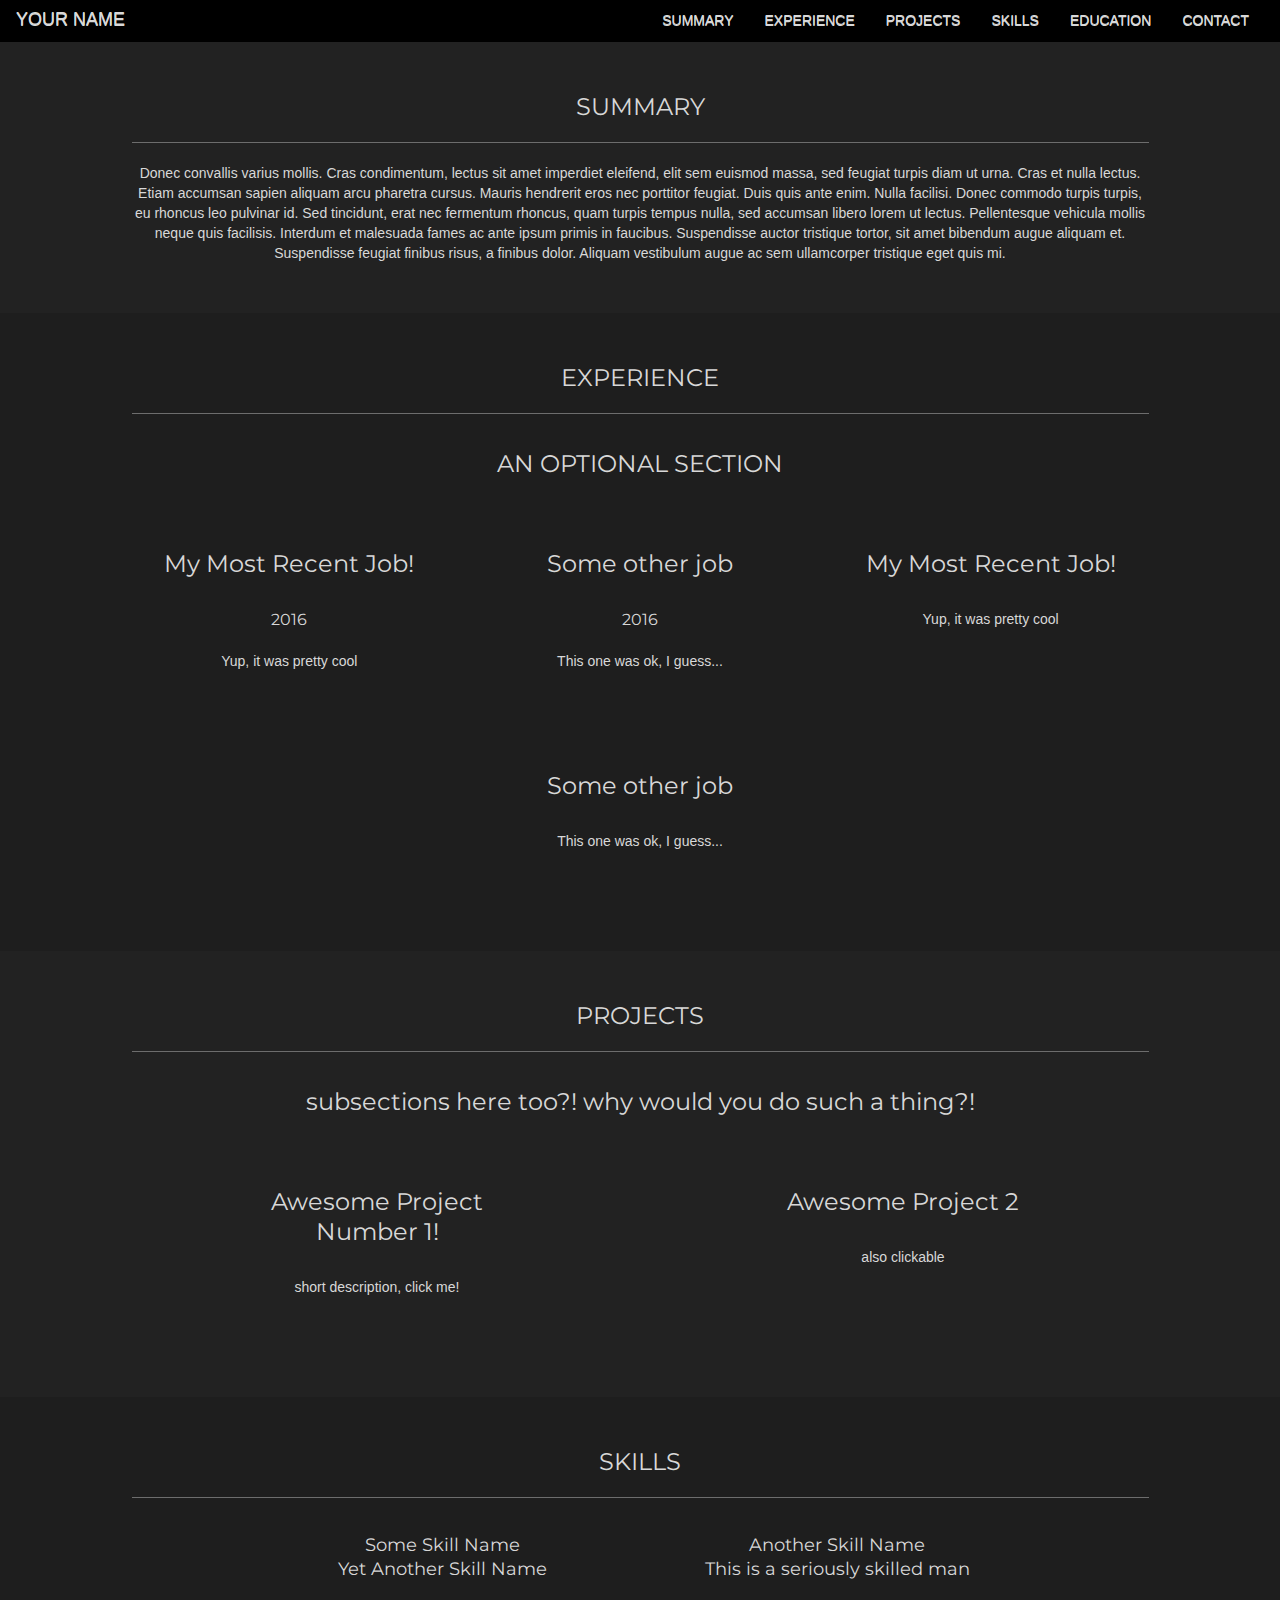
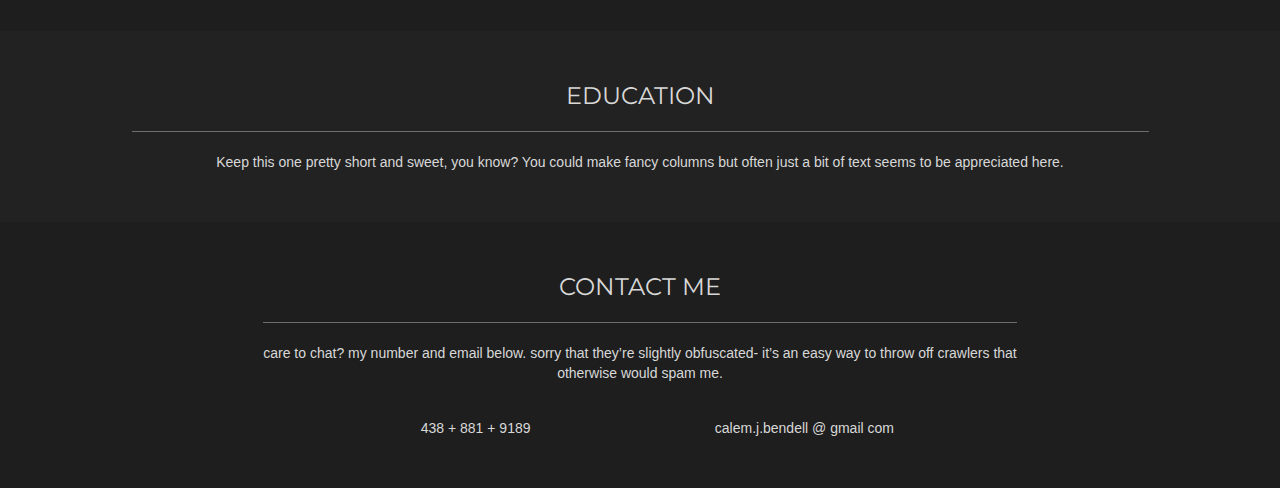
<file: index.html>
<!DOCTYPE html>
<html lang="en-us">
    <head>
        <meta charset="utf-8">
<meta http-equiv="X-UA-Compatible" content="IE=edge">
<meta name="viewport" content="width=device-width, initial-scale=1">
<meta name="author" content="your name">
<meta name="description" content="your resume&#39;s description">
<meta name="generator" content="Hugo 0.15" />
<title>your name</title>
<link rel="shortcut icon" href="http://calben.github.io/hugo-flatly-dark-resume-theme/favicon.ico">
<link rel="stylesheet" href="http://calben.github.io/hugo-flatly-dark-resume-theme/css/uikit.flatly-dark.min.css" type="text/css">
<link rel="stylesheet" href="http://calben.github.io/hugo-flatly-dark-resume-theme/css/hugo-flatly-dark-resume.css" type="text/css">
<link href='https://fonts.googleapis.com/css?family=Montserrat:400,700' rel='stylesheet' type='text/css'>

    </head>
    <body id="page-top">

        <div clas="data-uk-sticky">
<nav class="uk-navbar">
  <a class="uk-navbar-brand" href="#">YOUR NAME</a>
  <div class="uk-navbar-content uk-navbar-flip">
    <ul class="uk-navbar-nav uk-hidden-small">
      <li>
          <a href="#about">SUMMARY</a>
      </li>
      <li>
          <a href="#experience">EXPERIENCE</a>
      </li>
      <li>
          <a href="#projects">PROJECTS</a>
      </li>
      <li>
          <a href="#skills">SKILLS</a>
      </li>
      <li>
          <a href="#education">EDUCATION</a>
      </li>
      <li>
          <a href="#contact">CONTACT</a>
      </li>
    </ul>
    <a href="#side-menu" class="uk-navbar-toggle uk-visible-small" data-uk-offcanvas></a>
  </div>
</nav>
</div>


        <!-- ABOUT -->
<section class="uk-block uk-block-secondary" id="about">
    <div class="uk-grid">
            <div class="uk-width-4-5 uk-text-center uk-container-center">
                <h2 class="section-heading">SUMMARY</h2>
                <hr>
                <p class="">Donec convallis varius mollis. Cras condimentum, lectus sit amet imperdiet eleifend, elit sem euismod massa, sed feugiat turpis diam ut urna. Cras et nulla lectus. Etiam accumsan sapien aliquam arcu pharetra cursus. Mauris hendrerit eros nec porttitor feugiat. Duis quis ante enim. Nulla facilisi. Donec commodo turpis turpis, eu rhoncus leo pulvinar id. Sed tincidunt, erat nec fermentum rhoncus, quam turpis tempus nulla, sed accumsan libero lorem ut lectus. Pellentesque vehicula mollis neque quis facilisis. Interdum et malesuada fames ac ante ipsum primis in faucibus. Suspendisse auctor tristique tortor, sit amet bibendum augue aliquam et. Suspendisse feugiat finibus risus, a finibus dolor. Aliquam vestibulum augue ac sem ullamcorper tristique eget quis mi.</p>
            </div>
    </div>
</section>

        <section id="contact" class="uk-block">
    <div class="uk-grid">
            <div class="uk-width-4-5 uk-text-center uk-container-center">
                <h2 class="section-heading">EXPERIENCE</h2>
                <hr class="primary">
            </div>
    </div>
    
    <div class="uk-grid">
      <div class="uk-width-4-5 uk-container-center uk-text-center">
        <h2>AN OPTIONAL SECTION</h2>
        <div class="uk-grid">
      
      <div class="uk-width-1-3 uk-text-center uk-container-center uk-block">
              <h2>My Most Recent Job!</h2>
              <h4>2016</h4>
              <p>Yup, it was pretty cool</p>
      </div>
      
      <div class="uk-width-1-3 uk-text-center uk-container-center uk-block">
              <h2>Some other job</h2>
              <h4>2016</h4>
              <p>This one was ok, I guess...</p>
      </div>
      
      <div class="uk-width-1-3 uk-text-center uk-container-center uk-block">
              <h2>My Most Recent Job!</h2>
              <h4></h4>
              <p>Yup, it was pretty cool</p>
      </div>
      
      <div class="uk-width-1-3 uk-text-center uk-container-center uk-block">
              <h2>Some other job</h2>
              <h4></h4>
              <p>This one was ok, I guess...</p>
      </div>
      
    </div>
    </div>
    </div>
    
</section>

        <section id="projects" class="uk-block uk-block-secondary">
    <div class="uk-grid">
            <div class="uk-width-4-5 uk-text-center uk-container-center">
                <h2 class="section-heading">PROJECTS</h2>
                <hr class="primary">
            </div>
    </div>
    
    <div class="uk-grid">
      <div class="uk-width-4-5 uk-container-center uk-text-center">
        <h2>subsections here too?!  why would you do such a thing?!</h2>
        <div class="uk-grid">
      
      <div class="uk-width-1-3 uk-text-center uk-container-center uk-block">
              <h2>Awesome Project Number 1!</h2>
              <h4></h4>
              <p>short description, click me!</p>
      </div>
      
      <div class="uk-width-1-3 uk-text-center uk-container-center uk-block">
              <h2>Awesome Project 2</h2>
              <h4></h4>
              <p>also clickable</p>
      </div>
      
    </div>
    </div>
    </div>
    
</section>

        <section id="projects" class="uk-block">
    <div class="uk-grid">
            <div class="uk-width-4-5 uk-text-center uk-container-center">
                <h2 class="section-heading">SKILLS</h2>
                <hr class="primary">
            </div>
    </div>
    <div class="uk-grid">
      <div class="uk-width-3-5 uk-container-center uk-text-center">
        <div class="uk-grid">
      
      <div class="uk-width-1-2 uk-text-center uk-container-center">
              <h3>Some Skill Name</h3>
      </div>
      
      <div class="uk-width-1-2 uk-text-center uk-container-center">
              <h3>Another Skill Name</h3>
      </div>
      
      <div class="uk-width-1-2 uk-text-center uk-container-center">
              <h3>Yet Another Skill Name</h3>
      </div>
      
      <div class="uk-width-1-2 uk-text-center uk-container-center">
              <h3>This is a seriously skilled man</h3>
      </div>
      
    </div>
    </div>
    </div>
</section>

        <section id="projects" class="uk-block uk-block-secondary">
    <div class="uk-grid">
            <div class="uk-width-4-5 uk-text-center uk-container-center">
                <h2 class="section-heading">EDUCATION</h2>
                <hr class="primary">
                <p class="">Keep this one pretty short and sweet, you know?  You could make fancy columns but often just a bit of text seems to be appreciated here.</p>
            </div>
</section>

        <section id="contact" class="uk-block uk-block">
    <div class="uk-grid">
            <div class="uk-width-3-5 uk-text-center uk-container-center">
                <h2 class="section-heading">CONTACT ME</h2>
                <hr class="primary">
                <p>care to chat?  my number and email below.  sorry that they&rsquo;re slightly obfuscated- it&rsquo;s an easy way to throw off crawlers that otherwise would spam me.</p>
            </div>
    </div>
    <div class="uk-grid">
            <div class="uk-width-1-4"></div>
            <div class="uk-width-1-4 uk-text-center">
                <p>438 &#43; 881 &#43; 9189</p>
            </div>
            <div class="uk-width-1-4 uk-text-center">
                <p>calem.j.bendell @ gmail com</p>
            </div>
    </div>
</section>


        <!-- uikit -->
<script src="http://calben.github.io/hugo-flatly-dark-resume-theme/js/uikit.js"></script>

    </body>
</html>
</file>
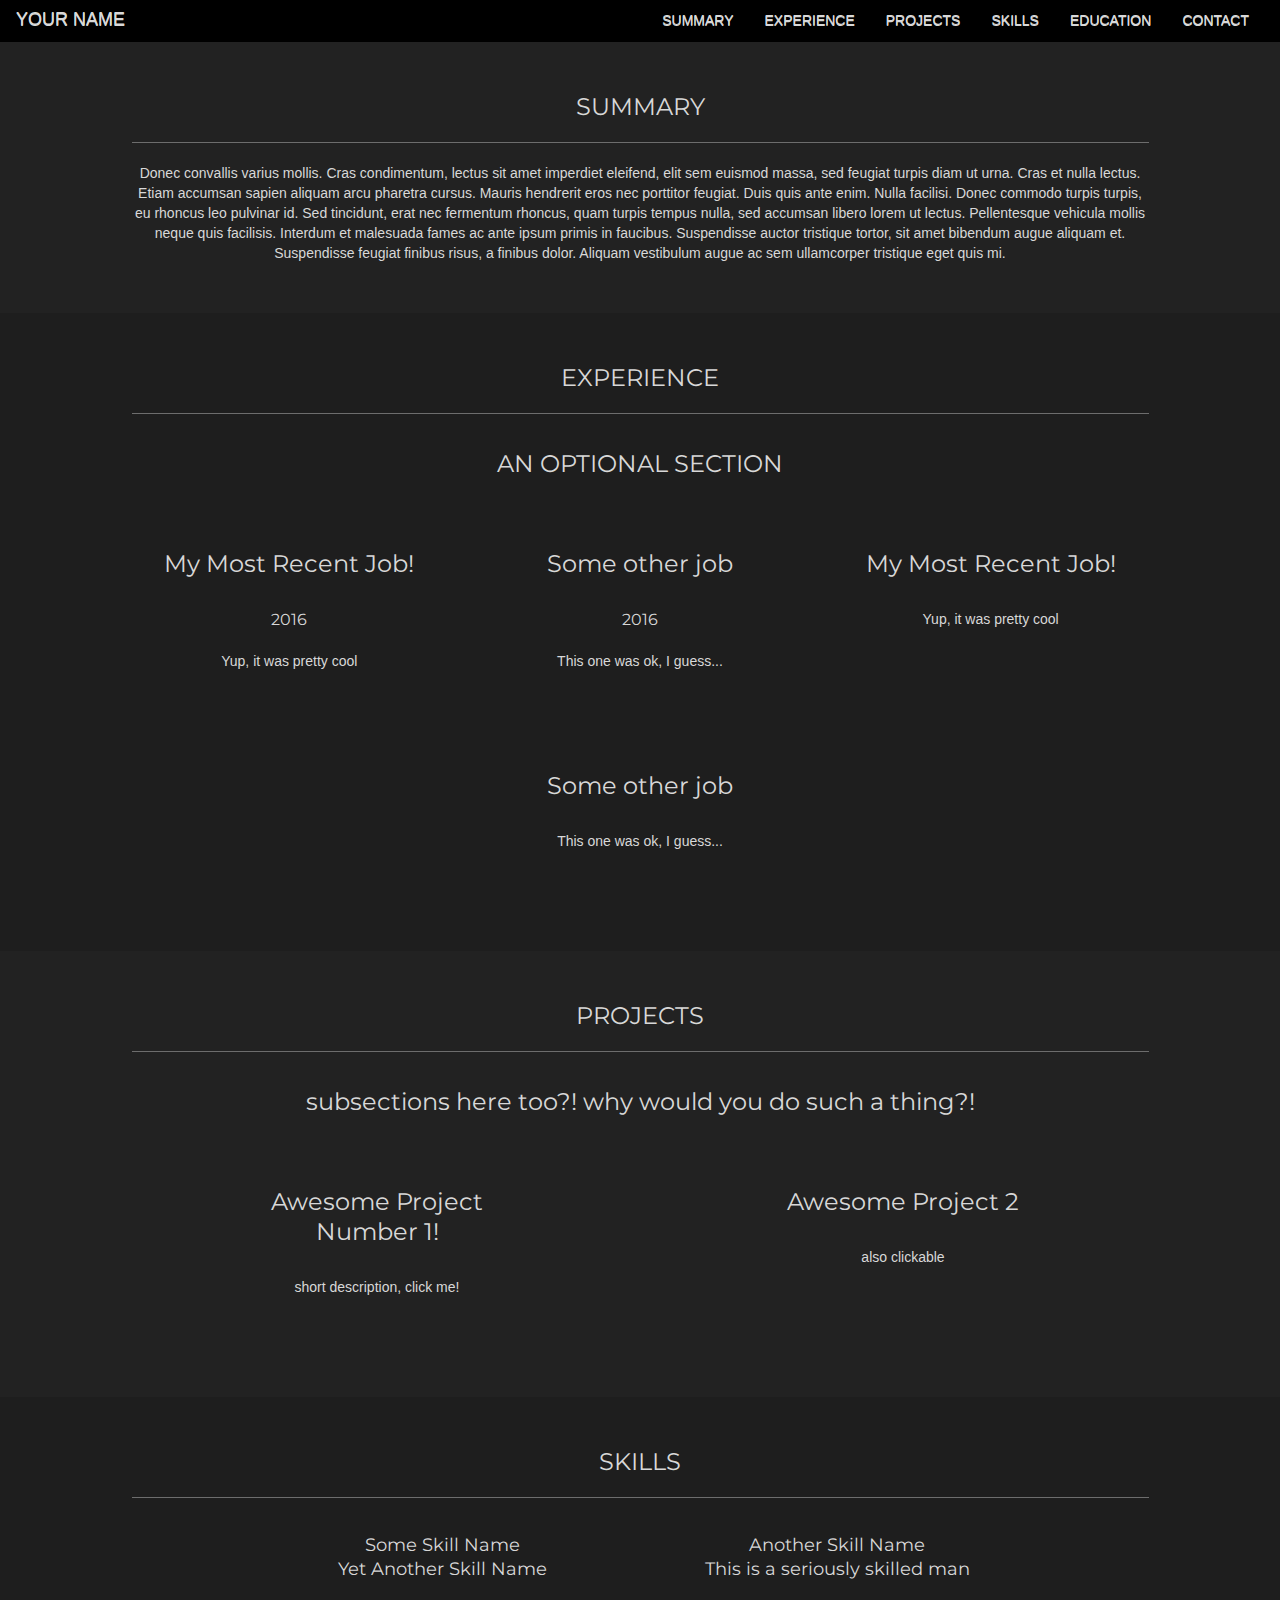
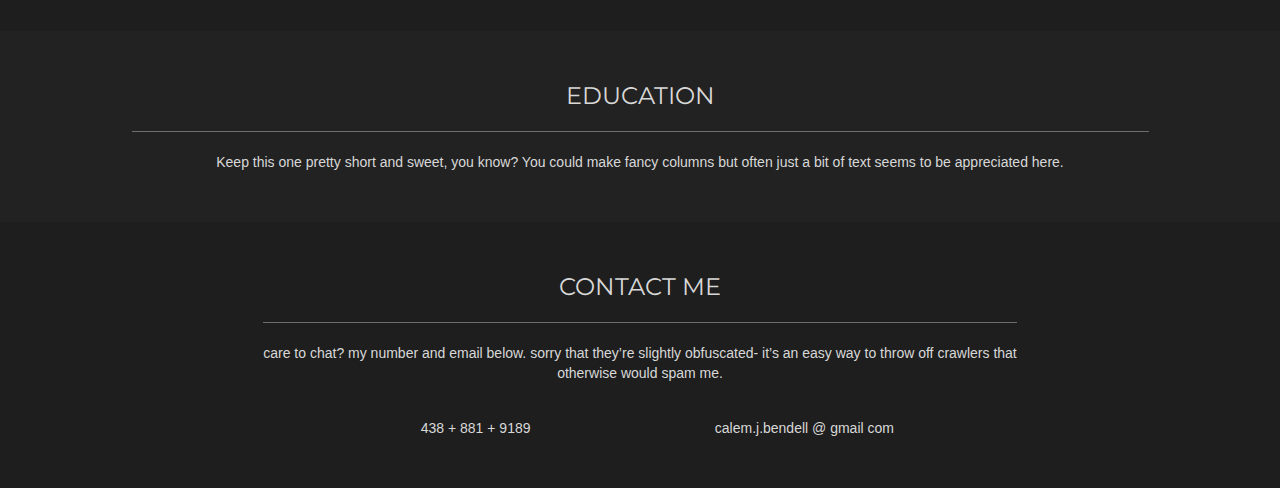
<file: public/index.html>
<!DOCTYPE html>
<html lang="en-us">
    <head>
        <meta charset="utf-8">
<meta http-equiv="X-UA-Compatible" content="IE=edge">
<meta name="viewport" content="width=device-width, initial-scale=1">
<meta name="author" content="your name">
<meta name="description" content="your resume&#39;s description">
<meta name="generator" content="Hugo 0.15" />
<title>your name</title>
<link rel="shortcut icon" href="http://calben.github.io/hugo-flatly-dark-resume-themefavicon.ico">
<link rel="stylesheet" href="http://calben.github.io/hugo-flatly-dark-resume-themecss/uikit.flatly-dark.min.css" type="text/css">
<link rel="stylesheet" href="http://calben.github.io/hugo-flatly-dark-resume-themecss/hugo-flatly-dark-resume.css" type="text/css">
<link href='https://fonts.googleapis.com/css?family=Montserrat:400,700' rel='stylesheet' type='text/css'>

    </head>
    <body id="page-top">

        <div clas="data-uk-sticky">
<nav class="uk-navbar">
  <a class="uk-navbar-brand" href="#">YOUR NAME</a>
  <div class="uk-navbar-content uk-navbar-flip">
    <ul class="uk-navbar-nav uk-hidden-small">
      <li>
          <a href="#about">SUMMARY</a>
      </li>
      <li>
          <a href="#experience">EXPERIENCE</a>
      </li>
      <li>
          <a href="#projects">PROJECTS</a>
      </li>
      <li>
          <a href="#skills">SKILLS</a>
      </li>
      <li>
          <a href="#education">EDUCATION</a>
      </li>
      <li>
          <a href="#contact">CONTACT</a>
      </li>
    </ul>
    <a href="#side-menu" class="uk-navbar-toggle uk-visible-small" data-uk-offcanvas></a>
  </div>
</nav>
</div>


        <!-- ABOUT -->
<section class="uk-block uk-block-secondary" id="about">
    <div class="uk-grid">
            <div class="uk-width-4-5 uk-text-center uk-container-center">
                <h2 class="section-heading">SUMMARY</h2>
                <hr>
                <p class="">Donec convallis varius mollis. Cras condimentum, lectus sit amet imperdiet eleifend, elit sem euismod massa, sed feugiat turpis diam ut urna. Cras et nulla lectus. Etiam accumsan sapien aliquam arcu pharetra cursus. Mauris hendrerit eros nec porttitor feugiat. Duis quis ante enim. Nulla facilisi. Donec commodo turpis turpis, eu rhoncus leo pulvinar id. Sed tincidunt, erat nec fermentum rhoncus, quam turpis tempus nulla, sed accumsan libero lorem ut lectus. Pellentesque vehicula mollis neque quis facilisis. Interdum et malesuada fames ac ante ipsum primis in faucibus. Suspendisse auctor tristique tortor, sit amet bibendum augue aliquam et. Suspendisse feugiat finibus risus, a finibus dolor. Aliquam vestibulum augue ac sem ullamcorper tristique eget quis mi.</p>
            </div>
    </div>
</section>

        <section id="contact" class="uk-block">
    <div class="uk-grid">
            <div class="uk-width-4-5 uk-text-center uk-container-center">
                <h2 class="section-heading">EXPERIENCE</h2>
                <hr class="primary">
            </div>
    </div>
    
    <div class="uk-grid">
      <div class="uk-width-4-5 uk-container-center uk-text-center">
        <h2>AN OPTIONAL SECTION</h2>
        <div class="uk-grid">
      
      <div class="uk-width-1-3 uk-text-center uk-container-center uk-block">
              <h2>My Most Recent Job!</h2>
              <h4>2016</h4>
              <p>Yup, it was pretty cool</p>
      </div>
      
      <div class="uk-width-1-3 uk-text-center uk-container-center uk-block">
              <h2>Some other job</h2>
              <h4>2016</h4>
              <p>This one was ok, I guess...</p>
      </div>
      
      <div class="uk-width-1-3 uk-text-center uk-container-center uk-block">
              <h2>My Most Recent Job!</h2>
              <h4></h4>
              <p>Yup, it was pretty cool</p>
      </div>
      
      <div class="uk-width-1-3 uk-text-center uk-container-center uk-block">
              <h2>Some other job</h2>
              <h4></h4>
              <p>This one was ok, I guess...</p>
      </div>
      
    </div>
    </div>
    </div>
    
</section>

        <section id="projects" class="uk-block uk-block-secondary">
    <div class="uk-grid">
            <div class="uk-width-4-5 uk-text-center uk-container-center">
                <h2 class="section-heading">PROJECTS</h2>
                <hr class="primary">
            </div>
    </div>
    
    <div class="uk-grid">
      <div class="uk-width-4-5 uk-container-center uk-text-center">
        <h2>subsections here too?!  why would you do such a thing?!</h2>
        <div class="uk-grid">
      
      <div class="uk-width-1-3 uk-text-center uk-container-center uk-block">
              <h2>Awesome Project Number 1!</h2>
              <h4></h4>
              <p>short description, click me!</p>
      </div>
      
      <div class="uk-width-1-3 uk-text-center uk-container-center uk-block">
              <h2>Awesome Project 2</h2>
              <h4></h4>
              <p>also clickable</p>
      </div>
      
    </div>
    </div>
    </div>
    
</section>

        <section id="projects" class="uk-block">
    <div class="uk-grid">
            <div class="uk-width-4-5 uk-text-center uk-container-center">
                <h2 class="section-heading">SKILLS</h2>
                <hr class="primary">
            </div>
    </div>
    <div class="uk-grid">
      <div class="uk-width-3-5 uk-container-center uk-text-center">
        <div class="uk-grid">
      
      <div class="uk-width-1-2 uk-text-center uk-container-center">
              <h3>Some Skill Name</h3>
      </div>
      
      <div class="uk-width-1-2 uk-text-center uk-container-center">
              <h3>Another Skill Name</h3>
      </div>
      
      <div class="uk-width-1-2 uk-text-center uk-container-center">
              <h3>Yet Another Skill Name</h3>
      </div>
      
      <div class="uk-width-1-2 uk-text-center uk-container-center">
              <h3>This is a seriously skilled man</h3>
      </div>
      
    </div>
    </div>
    </div>
</section>

        <section id="projects" class="uk-block uk-block-secondary">
    <div class="uk-grid">
            <div class="uk-width-4-5 uk-text-center uk-container-center">
                <h2 class="section-heading">EDUCATION</h2>
                <hr class="primary">
                <p class="">Keep this one pretty short and sweet, you know?  You could make fancy columns but often just a bit of text seems to be appreciated here.</p>
            </div>
</section>

        <section id="contact" class="uk-block uk-block">
    <div class="uk-grid">
            <div class="uk-width-3-5 uk-text-center uk-container-center">
                <h2 class="section-heading">CONTACT ME</h2>
                <hr class="primary">
                <p>care to chat?  my number and email below.  sorry that they&rsquo;re slightly obfuscated- it&rsquo;s an easy way to throw off crawlers that otherwise would spam me.</p>
            </div>
    </div>
    <div class="uk-grid">
            <div class="uk-width-1-4"></div>
            <div class="uk-width-1-4 uk-text-center">
                <p>438 &#43; 881 &#43; 9189</p>
            </div>
            <div class="uk-width-1-4 uk-text-center">
                <p>calem.j.bendell @ gmail com</p>
            </div>
    </div>
</section>


        <!-- uikit -->
<script src="http://calben.github.io/hugo-flatly-dark-resume-themejs/uikit.js"></script>

    </body>
</html>
</file>
